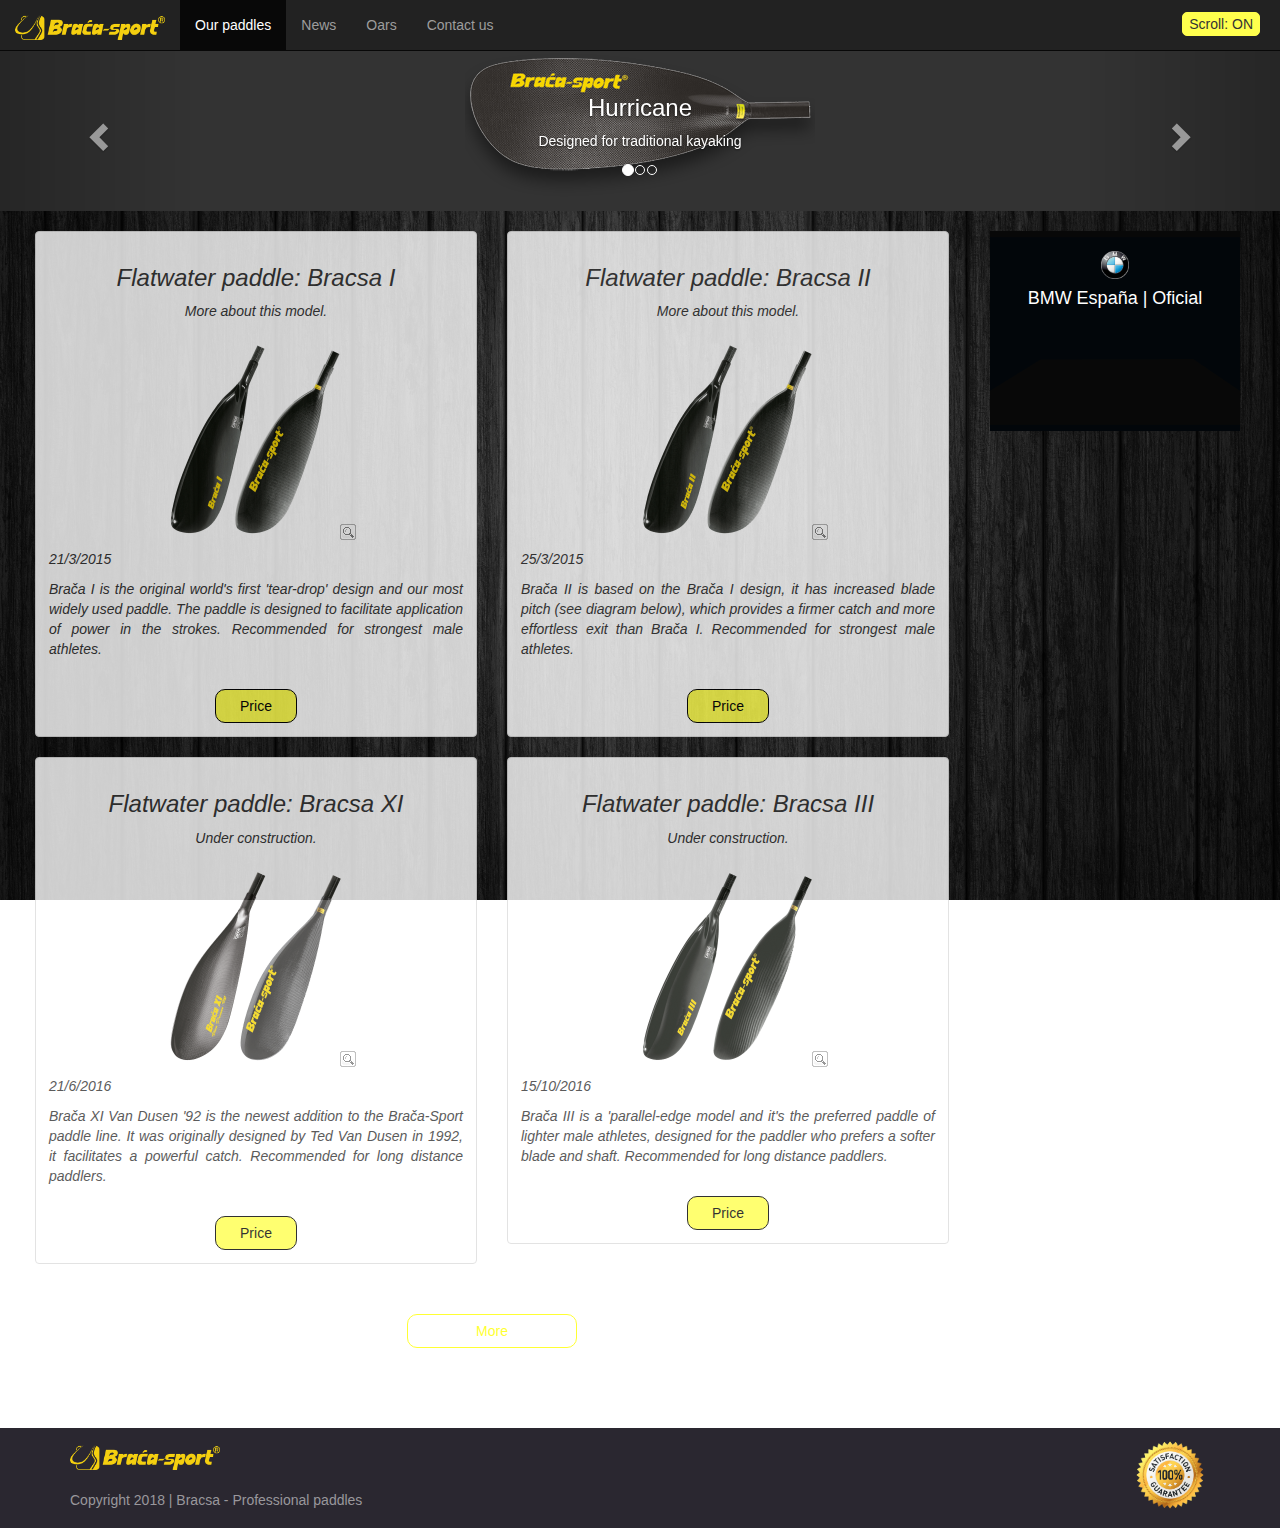
<file: index.html>
<!DOCTYPE html><html><head><title>Bracsa - Sport</title><meta charset="utf-8"><meta name="viewport" content="width=device-width, initial-scale=1"><meta property="og:site_name" content="Bracsa - Professional Paddles"><meta property="og:url" content="https://rawgit.com/IsmaFuentes/P-gina-web/v.final/home.html"><meta property="og:title" content="Bracsa"><meta property="og:image" content="img/compartir.jpg"><meta property="og:description" content="Bracsa - Official website and on-line shop"><link rel="stylesheet" href="https://maxcdn.bootstrapcdn.com/bootstrap/3.3.7/css/bootstrap.min.css"><script src="https://ajax.googleapis.com/ajax/libs/jquery/3.3.1/jquery.min.js"></script><script src="https://maxcdn.bootstrapcdn.com/bootstrap/3.3.7/js/bootstrap.min.js"></script><link rel='stylesheet' media='screen and (min-width: 911px)' href='css/index.css'><link rel='stylesheet' media='screen and (max-width: 910px)' href='css/indexmvl.css'><script src="js/js.js"></script></head><body><div id="loading"><img src="img/loading.gif" alt="..." class="center-block text-center" id="ldn"></div><nav id="barra" class="navbar navbar-inverse navbar-fixed-top"> <div class="container-fluid"> <div class="navbar-header"> <button type="button" class="navbar-toggle" data-toggle="collapse" data-target="#myNavbar"> <span class="icon-bar"></span> <span class="icon-bar"></span> <span class="icon-bar"></span> </button> <a class="navbar-brand" href="home.html"><img src="img/bracsa.png" alt="..." width="150"></a> </div><div class="collapse navbar-collapse" id="myNavbar"> <ul class="nav navbar-nav"> <li class="active"><a href="#">Our paddles</a></li><li><a target="_blank" href="http://rowing.braca-sport.com/news/latest-news.html">News</a></li><li><a target="_blank" href="http://rowing.braca-sport.com/oars/blades/double-wing-blade.html">Oars</a></li><li><a target="_blank" href="http://rowing.braca-sport.com/company/contact.html">Contact us</a></li></ul> <div class="nav navbar-nav navbar-right"><button id="autoscroll">Scroll: ON</button> </div></div></div></nav> <div id="myCarousel" class="carousel slide" data-ride="carousel"> <ol class="carousel-indicators"> <li data-target="#myCarousel" data-slide-to="0" class="active"></li><li data-target="#myCarousel" data-slide-to="1"></li><li data-target="#myCarousel" data-slide-to="2"></li></ol> <div class="carousel-inner" role="listbox"> <div class="item active"> <img src="img/canoe2.png" class="img-responsive center-block" alt="bracsai"> <div class="carousel-caption"> <h3>Hurricane</h3> <p>Designed for traditional kayaking</p></div></div><div class="item"> <img src="img/bracsar.png" alt="paddle" class="img-responsive center-block"> <div class="carousel-caption"> <h3>Typhoon</h3> <p>Provides a more efficient catch</p></div></div><div class="item"> <img src="img/canoe3.png" alt="canoe" class="img-responsive center-block"> <div class="carousel-caption"> <h3>Tornado</h3> <p>Provides very clean paddle strokes</p></div></div></div><a class="left carousel-control" href="#myCarousel" role="button" data-slide="prev"> <span class="glyphicon glyphicon-chevron-left" aria-hidden="true"></span> <span class="sr-only">Previous</span> </a> <a class="right carousel-control" href="#myCarousel" role="button" data-slide="next"> <span class="glyphicon glyphicon-chevron-right" aria-hidden="true"></span> <span class="sr-only">Next</span> </a> </div><div class="container-fluid center-block" id="publitlf"><iframe id='advertphone' name='paginapublicidad' src='publi.html' class="center-block"></iframe> </div><div class="content"><iframe id='advertpc' name='paginapublicidad' src='publi.html'></iframe> </div><div id="modelos"> <div class="container-fluid"> <div class="row contenido" id="noticias1"> <div class="col-sm-6 col-md-6"> <div class="thumbnail"> <div class="caption" id="news1"> <h3 class="text-center">Flatwater paddle: Bracsa I</h3> <p class="text-center">More about this model.</p></div><img src="img/bracai.png" class="card-img-top center-block img-responsive" alt="..."> <div class="caption"> <p class="date">21/3/2015</p><p class="text-justify">Brača I is the original world's first 'tear-drop' design and our most widely used paddle. The paddle is designed to facilitate application of power in the strokes. Recommended for strongest male athletes.</p><br><button data-toggle="collapse" data-target="#demo" class="btn center-block">Price</button> </div><div id="demo" class="collapse"> <table class="table table-bordered"><thead> <tr> <th>100% carbon</th> <th>70% carbon</th> </tr></thead> <tbody> <tr> <td>450€</td><td>350€</td></tr></tbody> </table> </div></div></div><div class="col-sm-6 col-md-6"> <div class="thumbnail"> <div class="caption" id="news2"> <h3 class="text-center">Flatwater paddle: Bracsa II</h3> <p class="text-center">More about this model.</p></div><img src="img/bracaii.png" class="card-img-top center-block img-responsive" alt="..."> <div class="caption"> <p class="date">25/3/2015</p><p class="text-justify">Brača II is based on the Brača I design, it has increased blade pitch (see diagram below), which provides a firmer catch and more effortless exit than Brača I. Recommended for strongest male athletes.</p><br><button data-toggle="collapse" data-target="#demo2" class="btn center-block">Price</button> </div><div id="demo2" class="collapse"> <table class="table table-bordered"><thead> <tr> <th>100% carbon</th> <th>70% carbon</th> </tr></thead> <tbody> <tr> <td>450€</td><td>350€</td></tr></tbody> </table> </div></div></div></div><div class="row contenido" id="noticias"> <div class="col-sm-6 col-md-6"> <div class="thumbnail"> <div class="caption"> <h3 class="text-center">Flatwater paddle: Bracsa XI</h3> <p class="text-center">Under construction.</p></div><img src="img/bracsaxi.png" class="card-img-top center-block img-responsive" alt="..."> <div class="caption"> <p class="date">21/6/2016</p><p class="text-justify">Brača XI Van Dusen '92 is the newest addition to the Brača-Sport paddle line. It was originally designed by Ted Van Dusen in 1992, it facilitates a powerful catch. Recommended for long distance paddlers.</p><br><button type="button" class="btn center-block">Price</button> </div></div></div><div class="col-sm-6 col-md-6"> <div class="thumbnail"> <div class="caption"> <h3 class="text-center">Flatwater paddle: Bracsa III</h3> <p class="text-center">Under construction.</p></div><img src="img/bracaiii.png" class="card-img-top center-block img-responsive" alt="..."> <div class="caption"> <p class="date">15/10/2016</p><p class="text-justify">Brača III is a 'parallel-edge model and it's the preferred paddle of lighter male athletes, designed for the paddler who prefers a softer blade and shaft. Recommended for long distance paddlers.</p><br><button type="button" class="btn center-block">Price</button> </div></div></div></div></div><button type="button" class="btn btn-primary center-block" id="btncargar">More</button> </div><footer id="piedepagina" class="footer"> <div class="container"> <img src="img/satisfaction.png" class="img-circle" alt="..." id="footerimg"> <div id="footer-links"> <img src="img/bracsa.png" class="img" id="icons" alt="..."> </div><br><p>Copyright 2018 | Bracsa - Professional paddles</p></div></footer></body></html>
</file>
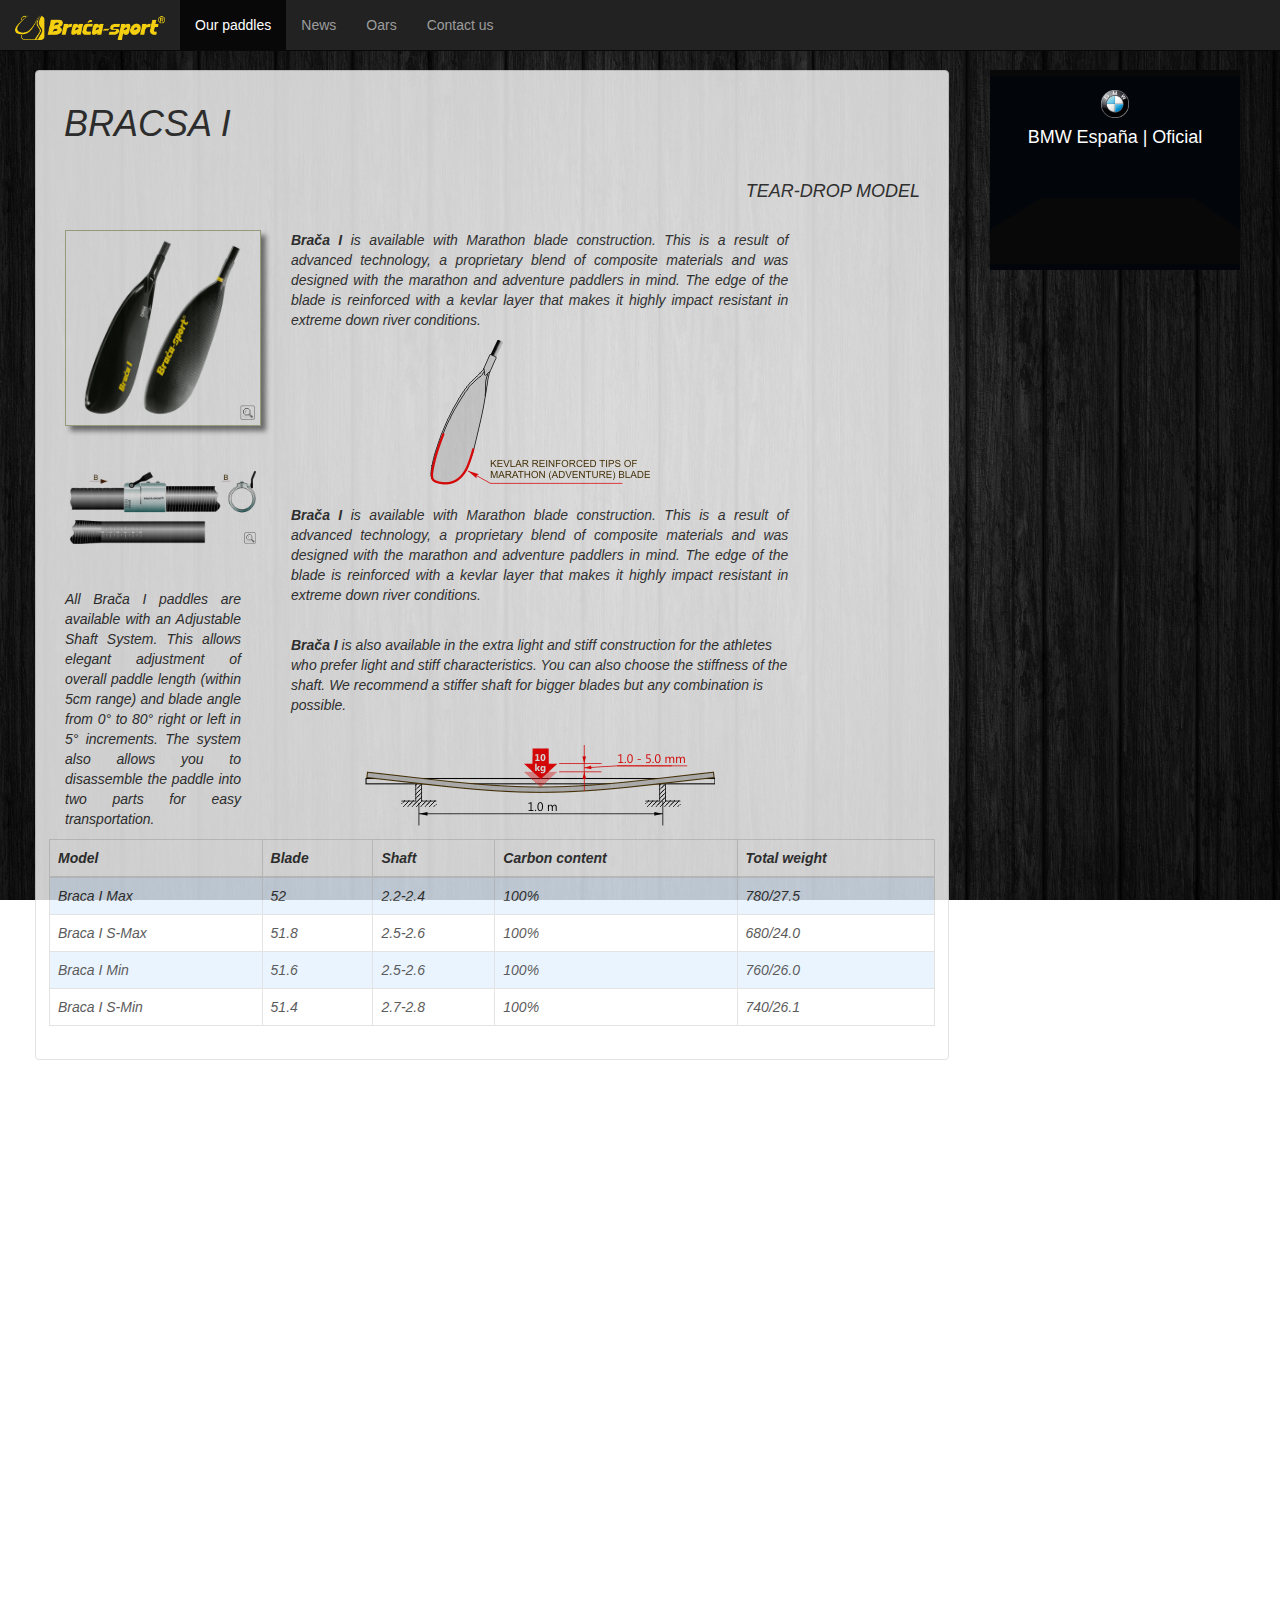
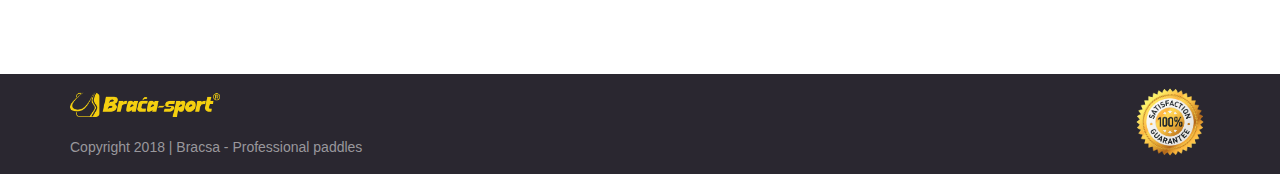
<file: news1.html>
<!DOCTYPE html><html><head><title>Bracsa - Sport</title><meta charset="utf-8"><meta name="viewport" content="width=device-width, initial-scale=1"><link rel="stylesheet" href="https://maxcdn.bootstrapcdn.com/bootstrap/3.3.7/css/bootstrap.min.css"><script src="https://ajax.googleapis.com/ajax/libs/jquery/3.3.1/jquery.min.js"></script><script src="https://maxcdn.bootstrapcdn.com/bootstrap/3.3.7/js/bootstrap.min.js"></script><link rel='stylesheet' media='screen and (min-width: 911px)' href='css/index.css'><link rel='stylesheet' media='screen and (max-width: 910px)' href='css/newsmvl.css'></head><body><nav id="barra" class="navbar navbar-inverse navbar-fixed-top"> <div class="container-fluid"> <div class="navbar-header"> <button type="button" class="navbar-toggle" data-toggle="collapse" data-target="#myNavbar"> <span class="icon-bar"></span> <span class="icon-bar"></span> <span class="icon-bar"></span> </button> <a class="navbar-brand" href="home.html"><img src="img/bracsa.png" alt="..." width="150"></a> </div><div class="collapse navbar-collapse" id="myNavbar"> <ul class="nav navbar-nav"> <li class="active"><a href="index.html">Our paddles</a></li><li><a target="_blank" href="http://rowing.braca-sport.com/news/latest-news.html">News</a></li><li><a target="_blank" href="http://rowing.braca-sport.com/oars/blades/double-wing-blade.html">Oars</a></li><li><a target="_blank" href="http://rowing.braca-sport.com/company/contact.html">Contact us</a></li></ul> </div></div></nav> <div class="container-fluid center-block" id="publitlf"><iframe id='advertphone' name='paginapublicidad' src='publi.html' class="center-block"></iframe> </div><div class="contentnews"><iframe id='advertpc' name='paginapublicidad' src='publi.html' width="250" height="200"></iframe> </div><div id="modelosnews1"> <div class="container-fluid"> <div class="row contenidonews1"> <div class="col-sm-12 col-md-12"> <div class="thumbnail"> <div class="caption" id="tituloder"> <h1 class="text-left">BRACSA I</h1> </div><div class="caption" id="tituloizq"> <h4 class="text-right">TEAR-DROP MODEL</h4> </div><div id="imagenes" class="col-sm-3 col-md-3"> <img src="img/bracai.png" class="card-img-top center-block img-responsive" alt="..." id="imagen"> <br><img src="img/system.png" class="card-img-top center-block img-responsive" alt="..." id="imagen2"> <br><p id="textoizq" class="text-justify">All Brača I paddles are available with an Adjustable Shaft System. This allows elegant adjustment of overall paddle length (within 5cm range) and blade angle from 0° to 80° right or left in 5° increments. The system also allows you to disassemble the paddle into two parts for easy transportation.</p></div><div class="col-sm-7 col-md-7" id="textocentro"> <p class="text-justify"><b>Brača I</b> is available with Marathon blade construction. This is a result of advanced technology, a proprietary blend of composite materials and was designed with the marathon and adventure paddlers in mind. The edge of the blade is reinforced with a kevlar layer that makes it highly impact resistant in extreme down river conditions.</p><img src="img/kevlar.png" class="card-img-top center-block img-responsive" alt="..."> <br><p class="text-justify"><b>Brača I</b> is available with Marathon blade construction. This is a result of advanced technology, a proprietary blend of composite materials and was designed with the marathon and adventure paddlers in mind. The edge of the blade is reinforced with a kevlar layer that makes it highly impact resistant in extreme down river conditions.</p><br><p><b>Brača I</b> is also available in the extra light and stiff construction for the athletes who prefer light and stiff characteristics. You can also choose the stiffness of the shaft. We recommend a stiffer shaft for bigger blades but any combination is possible.</p><br><img src="img/shift.png" class="card-img-top center-block img-responsive" alt="..."> </div><div class="caption"> <table class="table table-bordered" id="tabla"> <thead> <tr> <th>Model</th> <th>Blade</th> <th>Shaft</th> <th>Carbon content</th> <th>Total weight</th> </tr></thead> <tbody> <tr class="blue"> <td>Braca I Max</td><td>52</td><td>2.2-2.4</td><td>100%</td><td>780/27.5</td></tr><tr> <td>Braca I S-Max</td><td>51.8</td><td>2.5-2.6</td><td>100%</td><td>680/24.0</td></tr><tr class="blue"> <td >Braca I Min</td><td>51.6</td><td>2.5-2.6</td><td>100%</td><td>760/26.0</td></tr><tr> <td>Braca I S-Min</td><td>51.4</td><td>2.7-2.8</td><td>100%</td><td>740/26.1</td></tr></tbody> </table> </div></div></div></div><div class="embed-responsive embed-responsive-16by9"> <iframe class="embed-responsive-item" src="https://www.youtube.com/embed/T_a_CQ7qx5U"></iframe></div></div></div><footer id="piedepagina" class="footer"> <div class="container"> <img src="img/satisfaction.png" class="img-circle" alt="..." id="footerimg"> <div id="footer-links"> <img src="img/bracsa.png" class="img" id="icons" alt="..."> </div><br><p>Copyright 2018 | Bracsa - Professional paddles</p></div></footer></body></html>
</file>
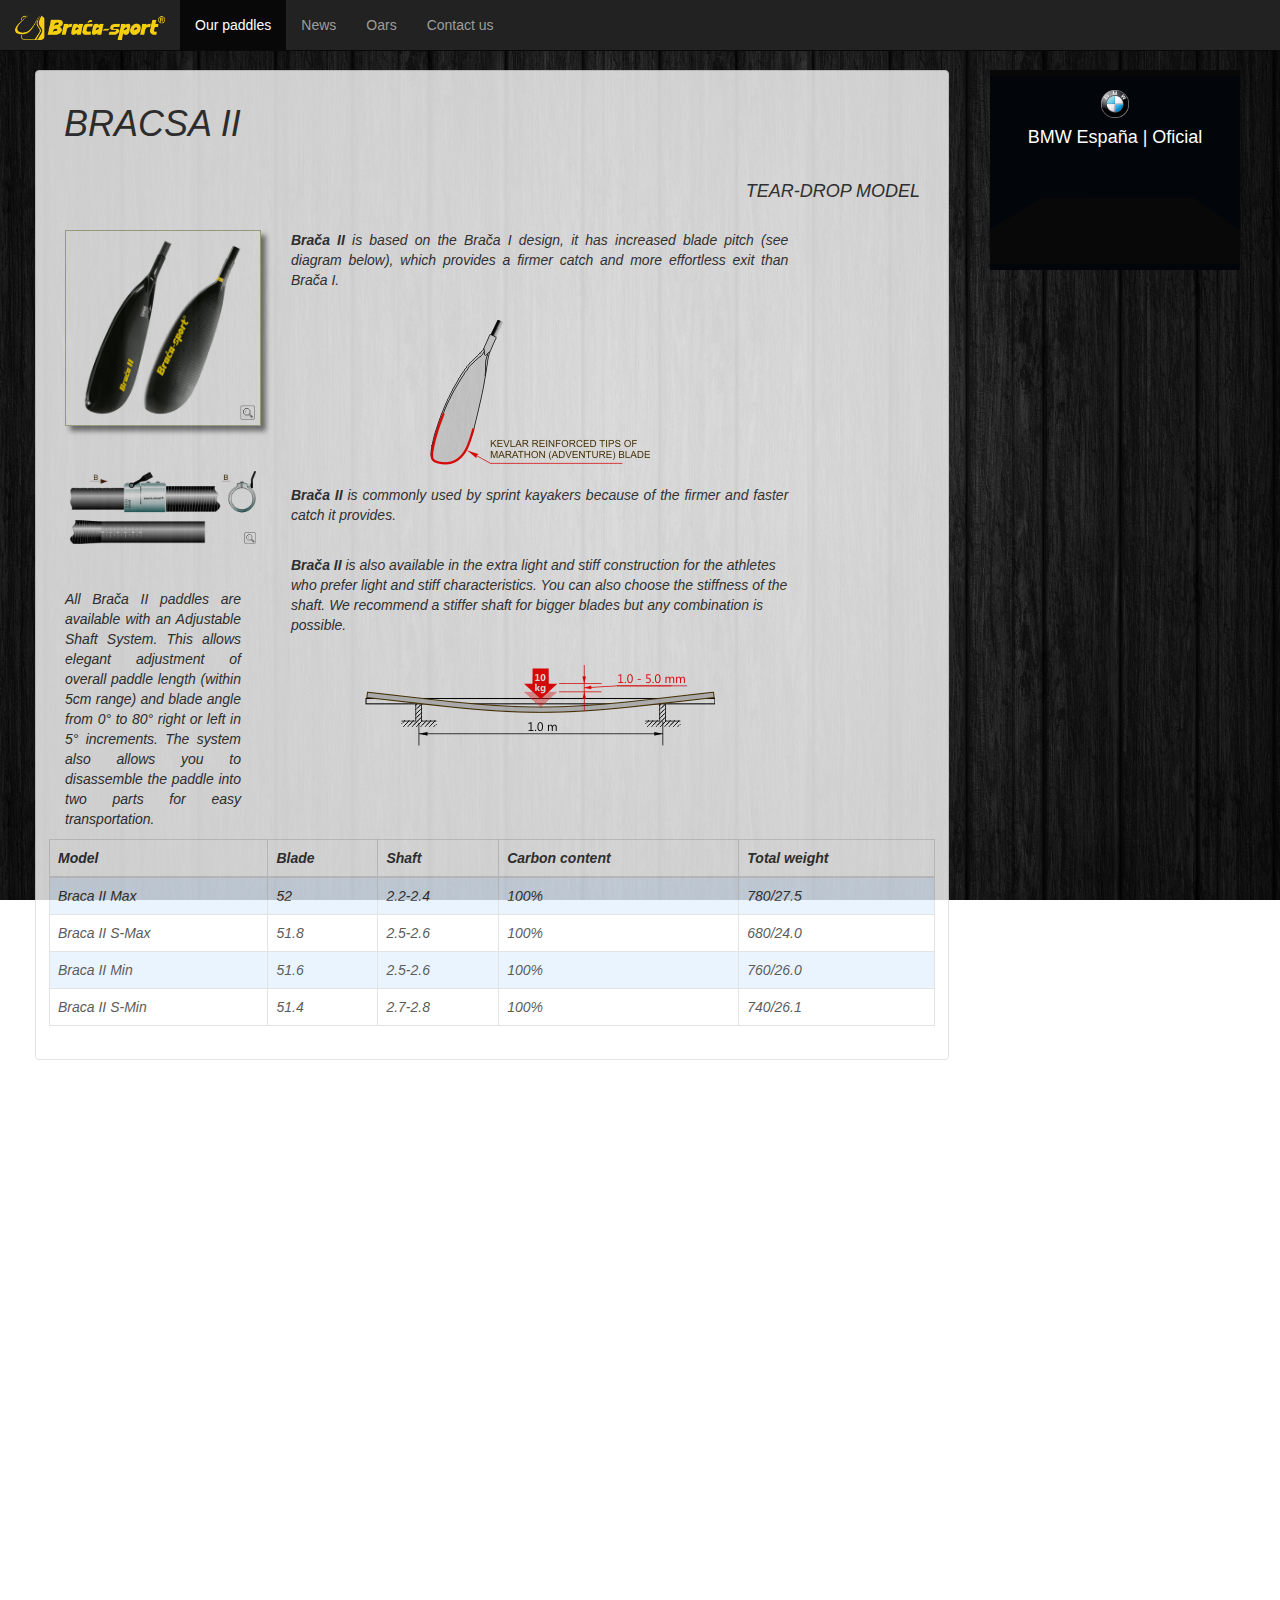
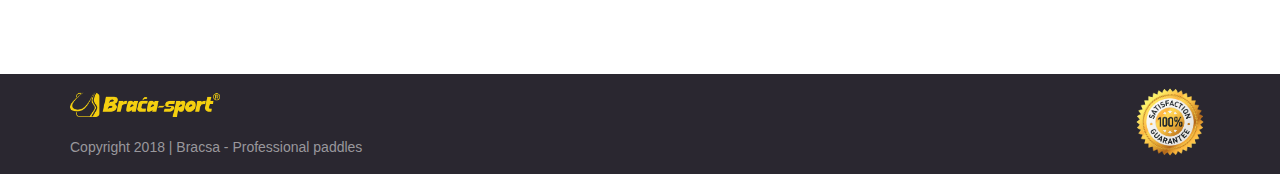
<file: news2.html>
<!DOCTYPE html><html><head><title>Bracsa - Sport</title><meta charset="utf-8"><meta name="viewport" content="width=device-width, initial-scale=1"><link rel="stylesheet" href="https://maxcdn.bootstrapcdn.com/bootstrap/3.3.7/css/bootstrap.min.css"><script src="https://ajax.googleapis.com/ajax/libs/jquery/3.3.1/jquery.min.js"></script><script src="https://maxcdn.bootstrapcdn.com/bootstrap/3.3.7/js/bootstrap.min.js"></script><link rel='stylesheet' media='screen and (min-width: 911px)' href='css/index.css'><link rel='stylesheet' media='screen and (max-width: 910px)' href='css/newsmvl.css'></head><body><nav id="barra" class="navbar navbar-inverse navbar-fixed-top"> <div class="container-fluid"> <div class="navbar-header"> <button type="button" class="navbar-toggle" data-toggle="collapse" data-target="#myNavbar"> <span class="icon-bar"></span> <span class="icon-bar"></span> <span class="icon-bar"></span> </button> <a class="navbar-brand" href="home.html"><img src="img/bracsa.png" alt="..." width="150"></a> </div><div class="collapse navbar-collapse" id="myNavbar"> <ul class="nav navbar-nav"> <li class="active"><a href="index.html">Our paddles</a></li><li><a target="_blank" href="http://rowing.braca-sport.com/news/latest-news.html">News</a></li><li><a target="_blank" href="http://rowing.braca-sport.com/oars/blades/double-wing-blade.html">Oars</a></li><li><a target="_blank" href="http://rowing.braca-sport.com/company/contact.html">Contact us</a></li></ul> </div></div></nav> <div class="container-fluid center-block" id="publitlf"><iframe id='advertphone' name='paginapublicidad' src='publi.html' class="center-block"></iframe> </div><div class="contentnews"><iframe id='advertpc' name='paginapublicidad' src='publi.html' width="250" height="200"></iframe> </div><div id="modelosnews1"> <div class="container-fluid"> <div class="row contenidonews1"> <div class="col-sm-12 col-md-12"> <div class="thumbnail"> <div class="caption" id="tituloder"> <h1 class="text-left">BRACSA II</h1> </div><div class="caption" id="tituloizq"> <h4 class="text-right">TEAR-DROP MODEL</h4> </div><div id="imagenes" class="col-sm-3 col-md-3"> <img src="img/bracaii.png" class="card-img-top center-block img-responsive" alt="..." id="imagen"> <br><img src="img/system.png" class="card-img-top center-block img-responsive" alt="..." id="imagen2"> <br><p id="textoizq" class="text-justify">All Brača II paddles are available with an Adjustable Shaft System. This allows elegant adjustment of overall paddle length (within 5cm range) and blade angle from 0° to 80° right or left in 5° increments. The system also allows you to disassemble the paddle into two parts for easy transportation.</p></div><div class="col-sm-7 col-md-7" id="textocentro"> <p class="text-justify"><b>Brača II</b> is based on the Brača I design, it has increased blade pitch (see diagram below), which provides a firmer catch and more effortless exit than Brača I.</p><br><img src="img/kevlar.png" class="card-img-top center-block img-responsive" alt="..."> <br><p class="text-justify"><b>Brača II</b> is commonly used by sprint kayakers because of the firmer and faster catch it provides.</p><br><p><b>Brača II</b> is also available in the extra light and stiff construction for the athletes who prefer light and stiff characteristics. You can also choose the stiffness of the shaft. We recommend a stiffer shaft for bigger blades but any combination is possible.</p><br><img src="img/shift.png" class="card-img-top center-block img-responsive" alt="..."> </div><div class="caption"> <table class="table table-bordered" id="tabla"> <thead> <tr> <th>Model</th> <th>Blade</th> <th>Shaft</th> <th>Carbon content</th> <th>Total weight</th> </tr></thead> <tbody> <tr class="blue"> <td>Braca II Max</td><td>52</td><td>2.2-2.4</td><td>100%</td><td>780/27.5</td></tr><tr> <td>Braca II S-Max</td><td>51.8</td><td>2.5-2.6</td><td>100%</td><td>680/24.0</td></tr><tr class="blue"> <td >Braca II Min</td><td>51.6</td><td>2.5-2.6</td><td>100%</td><td>760/26.0</td></tr><tr> <td>Braca II S-Min</td><td>51.4</td><td>2.7-2.8</td><td>100%</td><td>740/26.1</td></tr></tbody> </table> </div></div></div></div><div class="embed-responsive embed-responsive-16by9"> <iframe class="embed-responsive-item" src="https://www.youtube.com/embed/T_a_CQ7qx5U"></iframe></div></div></div><footer id="piedepagina" class="footer"> <div class="container"> <img src="img/satisfaction.png" class="img-circle" alt="..." id="footerimg"> <div id="footer-links"> <img src="img/bracsa.png" class="img" id="icons" alt="..."> </div><br><p>Copyright 2018 | Bracsa - Professional paddles</p></div></footer></body></html>
</file>
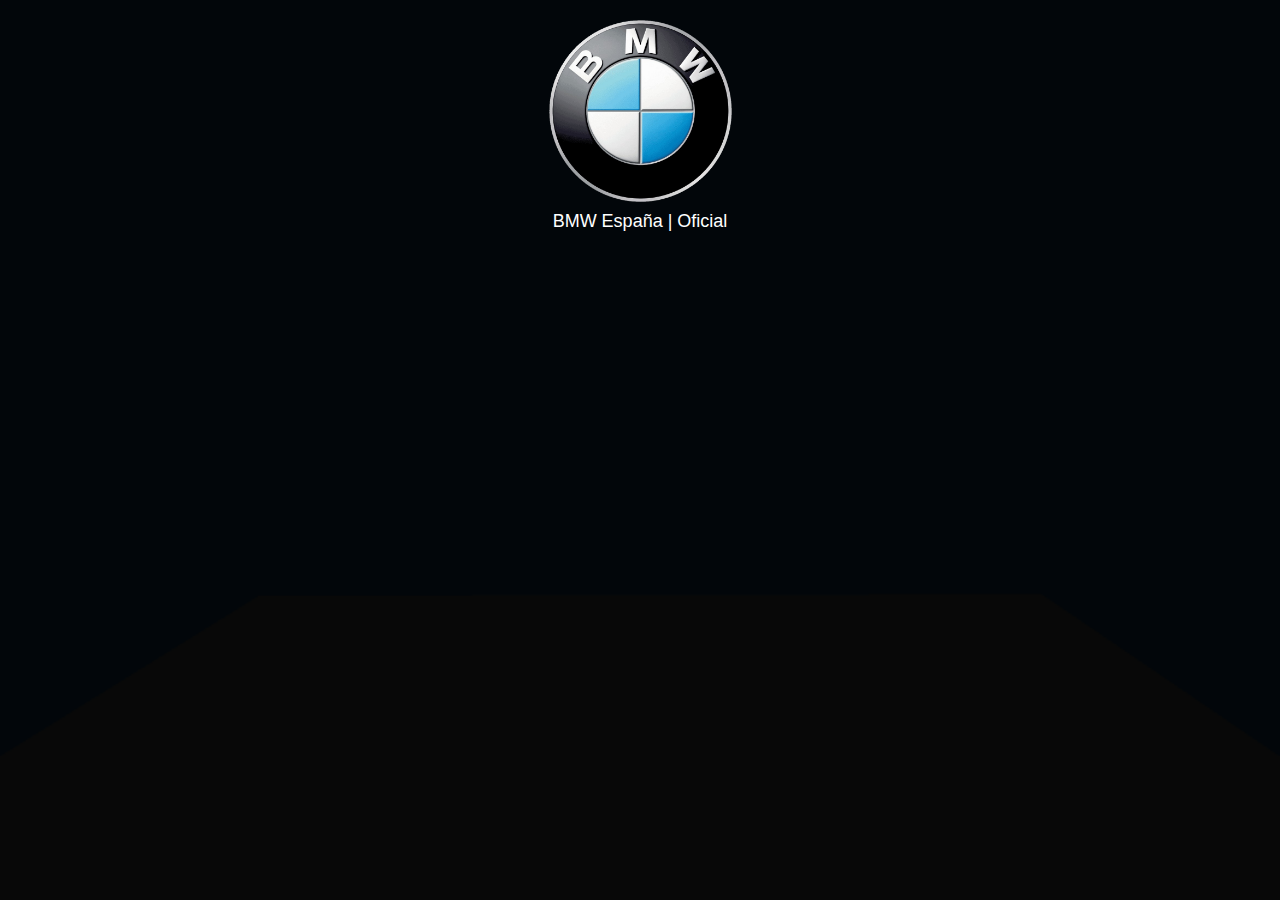
<file: publi.html>
<!DOCTYPE html><html><head><title>Home</title><meta charset="utf-8"><meta name="viewport" content="width=device-width, initial-scale=1"><link rel="stylesheet" href="css/index.css"><link rel="stylesheet" href="https://maxcdn.bootstrapcdn.com/bootstrap/3.3.7/css/bootstrap.min.css"><script src="https://ajax.googleapis.com/ajax/libs/jquery/3.3.1/jquery.min.js"></script><script src="https://maxcdn.bootstrapcdn.com/bootstrap/3.3.7/js/bootstrap.min.js"></script><script src="js/js.js"></script></head><body id="fondopubli"><div class="container-fluid" id="contenidopubli"><div class="container-fluid center-block"><img src="img/bmw.png" alt="titulo" class="img-responsive center-block" id="bmw"><h4 id="titulo">BMW España | Oficial</h4></div></div></body></html>
</file>
<file: css/index.css>
#modelos,.content{position:relative;top:20px}#fondopubli,body{background-repeat:repeat;background-position:center;background-attachment:fixed}.footer-links{padding-left:0;margin-bottom:20px}.footer-links li{display:inline-block}#cabecera{background-color:#ff6;margin-bottom:0}#barra{border-radius:0;margin-bottom:10px}.carousel-inner>.item>img{margin:auto}.carousel-inner{background-color:#333;margin-top:51px}body{background-image:url(../img/fondo2.jpg);background-size:120%}#publitlf{display:none}#modelos{float:left;width:calc(100% - 336px);left:20px}.footer{float:left;margin-top:100px;height:100px;width:100%;display:flex;align-items:center;justify-content:center;margin-bottom:0;padding:50px 0;color:#99979c;text-align:left;background-color:#2a2730}#loading,#tlf,#tlf2{display:none}#imagen,#imagen2{padding:5px;margin:10px}.btn{background-color:#ffff4d;border:1px solid #000;border-radius:10px;color:#000;text-align:center;text-decoration:none;width:20%;height:20%;font-style:normal;outline:0}.thumbnail{opacity:.8;filter:alpha(opacity=50);font-style:oblique}#btncargar:hover{background-color:#ffff4d;border:1px solid #000;color:#000}#btncargar{margin-top:30px;background-color:transparent;border:1px solid #ff3;border-radius:10px;color:#ff3;text-decoration:none;width:18%;height:10%;outline:0}#footerimg{float:right;width:80px}.content{float:right;width:250px;right:40px}#ldn{margin-top:15%}#loading{background:#000;position:fixed;top:0;right:0;bottom:0;left:0;opacity:.8;z-index:1001}#autoscroll{margin-top:12px;margin-right:20px;border-radius:5px;border:1px solid #ffff4d;background-color:#ffff4d;outline:0}#news1,#news2{cursor:pointer}#news1:hover,#news2:hover{transition:all .5s ease;transform:scale(1.1)}#icons{margin-top:10px;width:150px}#modelosnews1{margin-top:50px;position:relative;float:left;width:calc(100% - 336px);top:20px;left:20px}.contentnews{position:relative;float:right;width:250px;top:70px;right:40px}#tituloder{margin-left:15px}#tituloizq{margin-right:15px}#imagen{border:1px solid #b8b894;box-shadow:5px 5px 5px grey}#textocentro,#textoizq{margin:10px}.blue{background-color:#e6f2ff}#fondopubli{background-image:url(../img/source.gif);background-size:100%}#bmw{margin-top:20px;width:15%;height:15%}#titulo{color:#fff}#contenidopubli{text-align:center}iframe{border-style:none}#advertpc{width:250px;height:200px}
</file>
<file: css/indexmvl.css>
.footer{padding:50px 0;color:#99979c;text-align:left;background-color:#2a2730}.footer-links{padding-left:0;margin-bottom:20px}.footer-links li{display:inline-block}#cabecera{background-color:#ff6;margin-bottom:0}#barra{border-radius:0;margin-bottom:10px}.carousel-inner>.item>img{margin:auto}.carousel-inner{background-color:#333;margin-top:51px}#autoscroll,#btncargar:hover,.btn{background-color:#ffff4d}#modelos{position:relative;top:20px}.footer{float:left;margin-top:100px;height:100px;width:100%;display:flex;align-items:center;justify-content:center}#loading,.content{display:none}body{background-image:url(../img/fondo2.jpg);background-size:120%;background-attachment:fixed}.btn{border:1px solid #000;border-radius:10px;color:#000;text-align:center;text-decoration:none;width:20%;height:20%;font-style:normal}.thumbnail{opacity:.8;filter:alpha(opacity=50);font-style:oblique}#btncargar:hover{border:1px solid #000;color:#000}#btncargar{margin-top:30px;background-color:transparent;border:1px solid #ff3;border-radius:10px;color:#ff3;text-decoration:none;width:18%;height:10%;outline:0}#footerimg{float:right;width:80px}#news1{cursor:pointer}#publitlf{margin-top:10px;margin-bottom:-5px;display:block;padding:0}iframe{border-style:none}#advertphone{width:320px;height:100px}#ldn{margin-top:50%}#loading{background:#000;position:fixed;top:0;right:0;bottom:0;left:0;opacity:.8;z-index:1001}#autoscroll{margin-top:12px;margin-right:20px;margin-left:10px;border-radius:5px;border:1px solid #ffff4d;outline:0}#icons{margin-top:10px;width:150px}
</file>
<file: css/newsmvl.css>
#tlf,#tlf2{top:30px;display:inline-block;width:25%;margin-top:20px;position:relative}#modelosnews1,#tlf,#tlf2{position:relative}.footer{padding:50px 0;color:#99979c;text-align:left;background-color:#2a2730}.footer-links{padding-left:0;margin-bottom:20px}#imagen,#imagen2{padding:5px}.footer-links li{display:inline-block}#cabecera{background-color:#ff6;margin-bottom:0}#barra{border-radius:0;margin-bottom:10px}#tlf{margin-left:10px}body{background-image:url(../img/fondo2.jpg);background-size:120%;background-attachment:fixed}.footer{float:left;margin-top:100px;height:100px;width:100%;display:flex;align-items:center;justify-content:center}#imagen,#imagen2,#textocentro,#textoizq{margin:10px}#imagen2,.contentnews{display:none}#icons{margin-top:10px;width:150px}#modelosnews1{top:25px}#tituloder{margin-left:15px}#tituloizq{margin-right:15px}#imagen{border:1px solid #b8b894;box-shadow:5px 5px 5px grey}.thumbnail{opacity:.8;filter:alpha(opacity=50);font-style:oblique}#footerimg{float:right;width:80px}#publitlf{margin-top:70px;margin-bottom:-5px;display:block}iframe{border-style:none}#advertphone{width:320px;height:100px}.blue{background-color:#e6f2ff}
</file>
